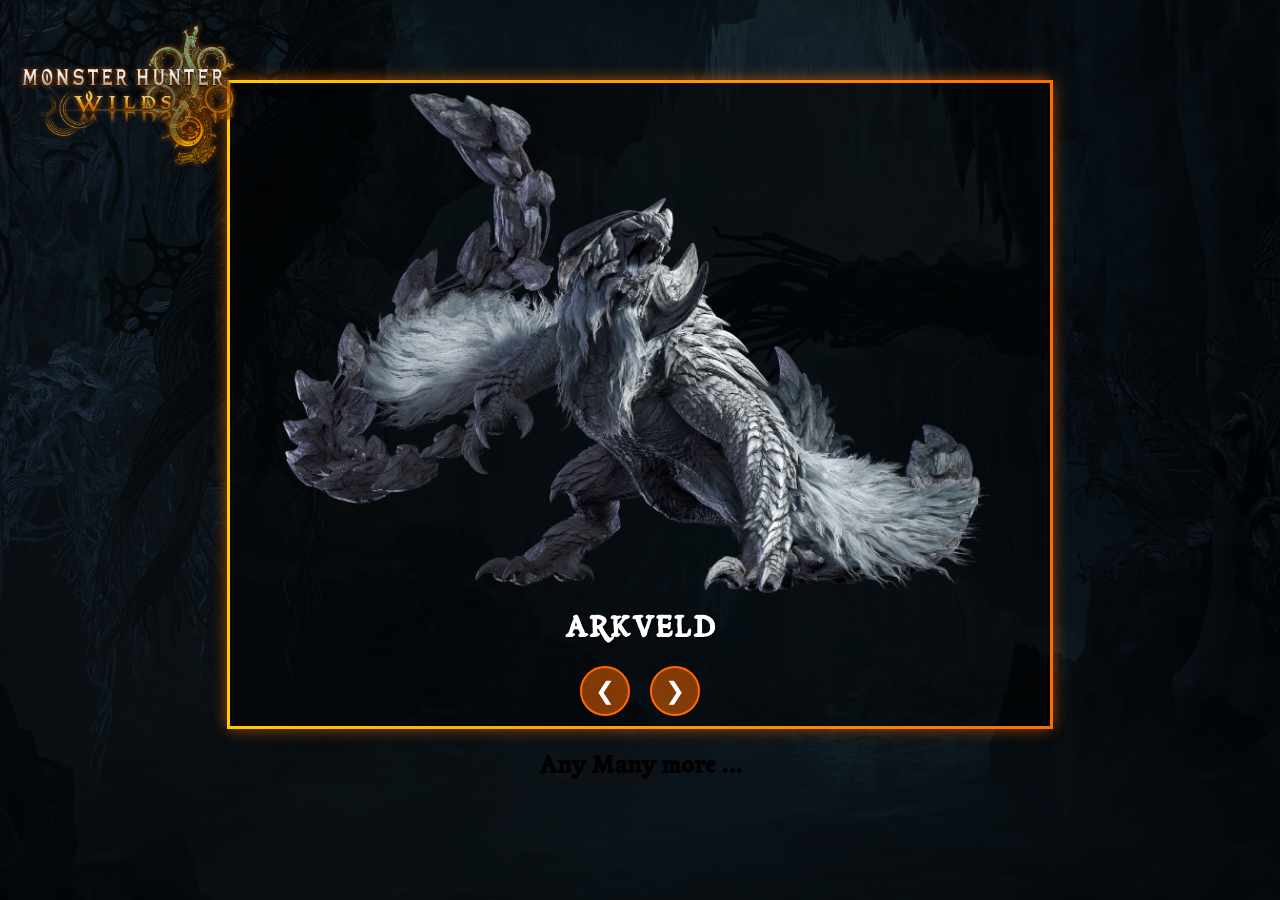
<file: monsters.html>
<!DOCTYPE html>
<html lang="en">
<head>
    <meta charset="UTF-8">
    <meta name="viewport" content="width=device-width, initial-scale=1.0">
    <title>Monster Hunter: Wilds</title>
    <link rel="stylesheet" href="monsters.css" type="text/css">

    <link rel="preconnect" href="https://fonts.googleapis.com">
    <link rel="preconnect" href="https://fonts.gstatic.com" crossorigin>
    <link href="https://fonts.googleapis.com/css2?family=Tagesschrift&display=swap" rel="stylesheet">
</head>
<body>
    <audio autoplay loop hidden>
        <source src="monsterost2.mp3" type="audio/mpeg">
        Your browser does not support audio element.
    </audio> 

    <div class="logo">
        <a href="index.html">
            <img src="logo2.png" alt="return to prev page" class="logoimg">
        </a>
    </div>

    <div class="slideshow">
        <div class="monsterslide active">
            <img src="monpic1.jpeg" alt="Arkveld" class="image">
            <div class="info">Arkveld</div>
        </div>
        
        <div class="monsterslide">
            <img src="monpic2.jpeg" alt="Rey Dau" class="image">
            <div class="info">Rey Dau</div>
        </div>
        
        <div class="monsterslide">
            <img src="monpic3.jpeg" alt="Uth Duna" class="image">
            <div class="info">Uth Duna</div>
        </div>
        
        <div class="monsterslide">
            <img src="monpic4.jpeg" alt="Nu Udra" class="image">
            <div class="info">Nu Udra</div>
        </div>
        
        <div class="monsterslide">
            <img src="monpic5.jpeg" alt="Jin Dahaad" class="image">
            <div class="info">Jin Dahaad</div>
        </div>

        <div class="slides">
            <button class="slidebtn" onclick="plusSlides(-1)">❮</button>
            <button class="slidebtn" onclick="plusSlides(1)">❯</button>
        </div>
    </div>

    <section class="more">
        <h1 id="head">Any Many more ...</h1>
    </section>

    <script src="monsters.js"></script>
</body>
</html>
</file>
<file: monsters.css>
body, html{
    margin: 0;
    padding: 0;
    height: 100%;
    background: 
    linear-gradient(rgba(0, 0, 0, 0.7), rgba(0, 0, 0, 0.7)), 
    url('mhwilds4.jpeg') center/cover fixed;
    z-index: -2;
    overflow-x: hidden;
    font-family: 'Tagesschrift', "Palatino Linotype", serif;
}

.logo{
    position: fixed;
    top: 20px;
    left: 20px;
    z-index: 1000;
    width: 220px;
}

.logoimg{
    width: 100%;
    height: auto;
    transition: transform 0.3s ease;
    filter: drop-shadow(0 0 2px rgba(255, 107, 0, 0.7));
}

.logoimg:hover{
    transform: scale(1.05);
    filter: none;
}

.slideshow{
    max-width: 800px;
    margin: 80px auto 20px;
    position: relative;
    border: 3px solid transparent;
    border-image: linear-gradient(to right, #ffcc00, #ff6b00) 1; 
    border-radius: 8px;
    padding: 10px;
    background: rgba(0, 0, 0, 0.5);
    background-clip: padding-box;
    box-shadow: 0 0 15px rgba(255, 107, 0, 0.6);
}

.monsterslide{
    display: none;
    text-align: center;
}

.monsterslide.active{
    display: block;
}

.image{
    max-width: 100%;
    max-height: 500px;
    height: auto;
    display: block;
    margin: 0 auto;
    border-radius: 4px;
    object-fit: contain;
}

.info{
    margin-top: 10px;
    font-size: 1.8rem;
    color: #ffffff;
    font-weight: bold;
    text-transform: uppercase;
    letter-spacing: 2px;
    text-shadow: 1px 1px 3px #000;
    padding: 5px;
    border-radius: 4px;
}

.slides{
    display: flex;
    justify-content: center;
    gap: 20px;
    margin-top: 15px;
}

.slidebtn{
    cursor: pointer;
    width: 50px;
    height: 50px;
    background-color: rgba(255, 107, 0, 0.5);
    color: white;
    border: 2px solid #ff6b00;
    border-radius: 50%;
    font-size: 24px;
    transition: all 0.3s ease;
}

.slidebtn:hover{
    background-color: rgba(255, 107, 0, 0.8);
    transform: scale(1.1);
    border-color: #ffcc00;
}

.more{
    text-align: center;
}
</file>
